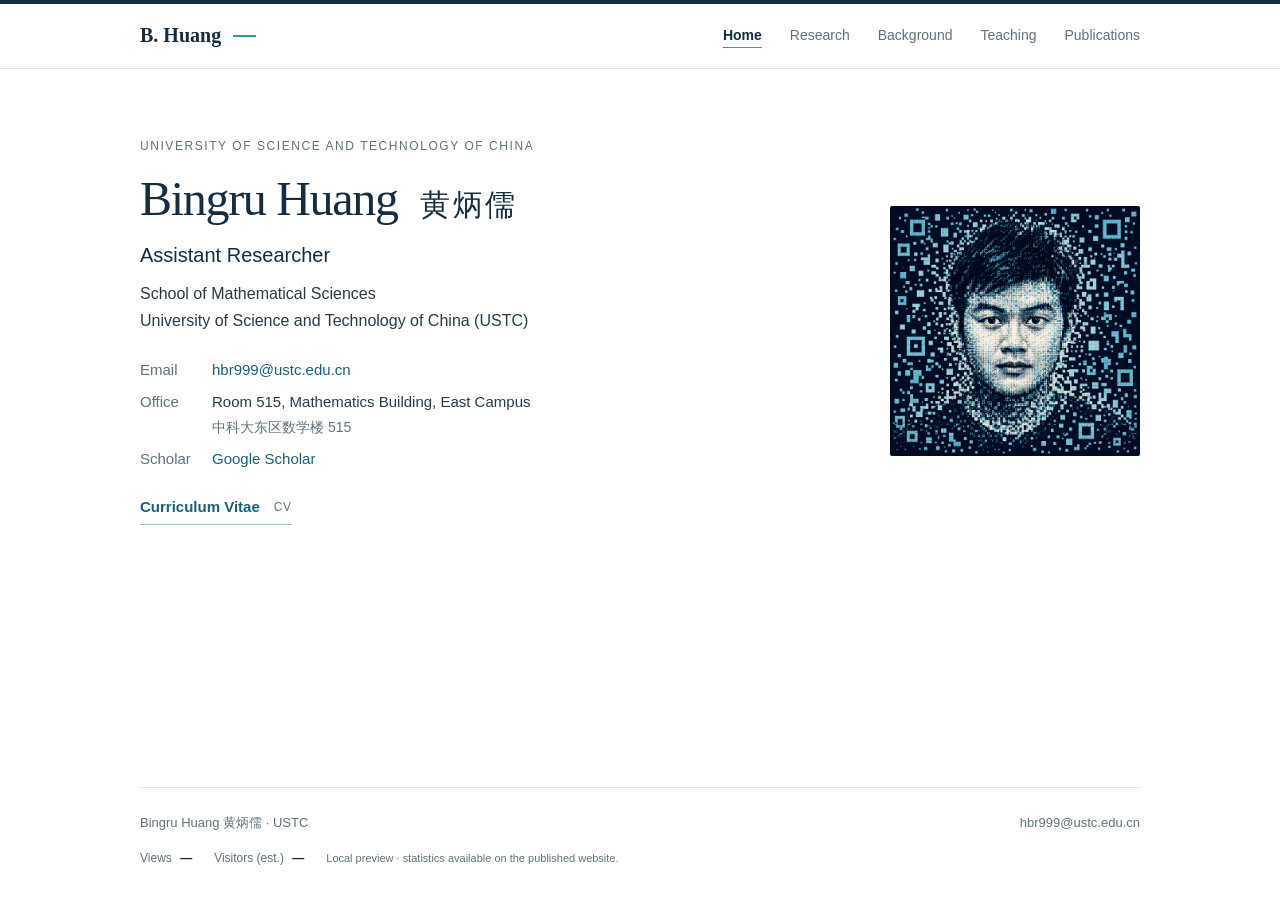
<file: index.html>
<!doctype html>
<html lang="en">
<head>
  <meta name="google-site-verification" content="zyPlxMiCdBv9KLvyFQGcqSdnl28R3LXrJD18k21KLBY" />
  <meta charset="utf-8">
  <meta name="viewport" content="width=device-width, initial-scale=1">
  <meta name="description" content="Bingru Huang (黄炳儒), Assistant Researcher at USTC. Research in isogeometric analysis, approximation theory, computer-aided geometric design, and adaptive splines.">
  <meta name="theme-color" content="#142d40">
  <title>Bingru Huang · 黄炳儒 | USTC</title>
  <link rel="icon" type="image/svg+xml" href="data:image/svg+xml,%3Csvg xmlns='http://www.w3.org/2000/svg' viewBox='0 0 64 64'%3E%3Crect width='64' height='64' rx='10' fill='%23142d40'/%3E%3Cpath d='M19 16v32m26-32v32M19 32h26' fill='none' stroke='%23e3f6f8' stroke-width='6'/%3E%3C/svg%3E">
  <link rel="stylesheet" href="styles.css">
  <script src="site.js" defer></script>
</head>
<body class="home-page">
  <a class="skip-link" href="#main">Skip to content</a>
  <header class="site-header">
    <div class="header-inner">
      <a class="wordmark" href="index.html" aria-label="Bingru Huang, home">B. Huang<span class="wordmark-rule" aria-hidden="true"></span></a>
      <nav aria-label="Main navigation">
        <a href="index.html" aria-current="page">Home</a>
        <a href="research.html">Research</a>
        <a href="background.html">Background</a>
        <a href="teaching.html">Teaching</a>
        <a href="publications.html">Publications</a>
      </nav>
    </div>
  </header>
  <main id="main">
<section class="profile" id="about" aria-labelledby="name">
      <div class="profile-copy">
        <p class="eyebrow">UNIVERSITY OF SCIENCE AND TECHNOLOGY OF CHINA</p>
        <h1 id="name">Bingru Huang <span lang="zh-CN">黄炳儒</span></h1>
        <p class="position">Assistant Researcher</p>
        <p class="affiliation">School of Mathematical Sciences<br><a href="https://en.ustc.edu.cn/">University of Science and Technology of China (USTC)</a></p>
        <dl class="contact">
          <div><dt>Email</dt><dd><a href="mailto:hbr999@ustc.edu.cn">hbr999@ustc.edu.cn</a></dd></div>
          <div><dt>Office</dt><dd>Room 515, Mathematics Building, East Campus<br><span lang="zh-CN" class="chinese-address">中科大东区数学楼 515</span></dd></div>
          <div><dt>Scholar</dt><dd><a href="https://scholar.google.com/citations?user=oof6VowAAAAJ&amp;hl=zh-CN&amp;oi=sra">Google Scholar</a></dd></div>
        </dl>
        <a class="cv-link" href="cv.html" data-cv-link>Curriculum Vitae <span>CV</span></a>
      </div>
      <figure class="portrait">
        <img src="assets/portrait.png" width="1024" height="1024" alt="Cyber-style portrait of Bingru Huang.">
      </figure>
    </section>
  </main>
  <footer class="site-footer">
    <p>Bingru Huang <span lang="zh-CN">黄炳儒</span> · USTC</p>
    <a href="mailto:hbr999@ustc.edu.cn">hbr999@ustc.edu.cn</a>
    <!-- Site-wide statistics: keep both busuanzi_value_* IDs unchanged. -->
    <div class="site-stats" aria-label="Site-wide visit statistics">
      <span class="stat-item" title="Total page views across this website, including repeat visits.">Views <strong id="busuanzi_value_site_pv">—</strong></span>
      <span class="stat-item" title="Estimated visitors reported by the counter service; not an exact count of people.">Visitors (est.) <strong id="busuanzi_value_site_uv">—</strong></span>
      <span class="stats-status" data-counter-status role="status">Enable JavaScript to view statistics.</span>
    </div>
  </footer>
</body>
</html>
</file>
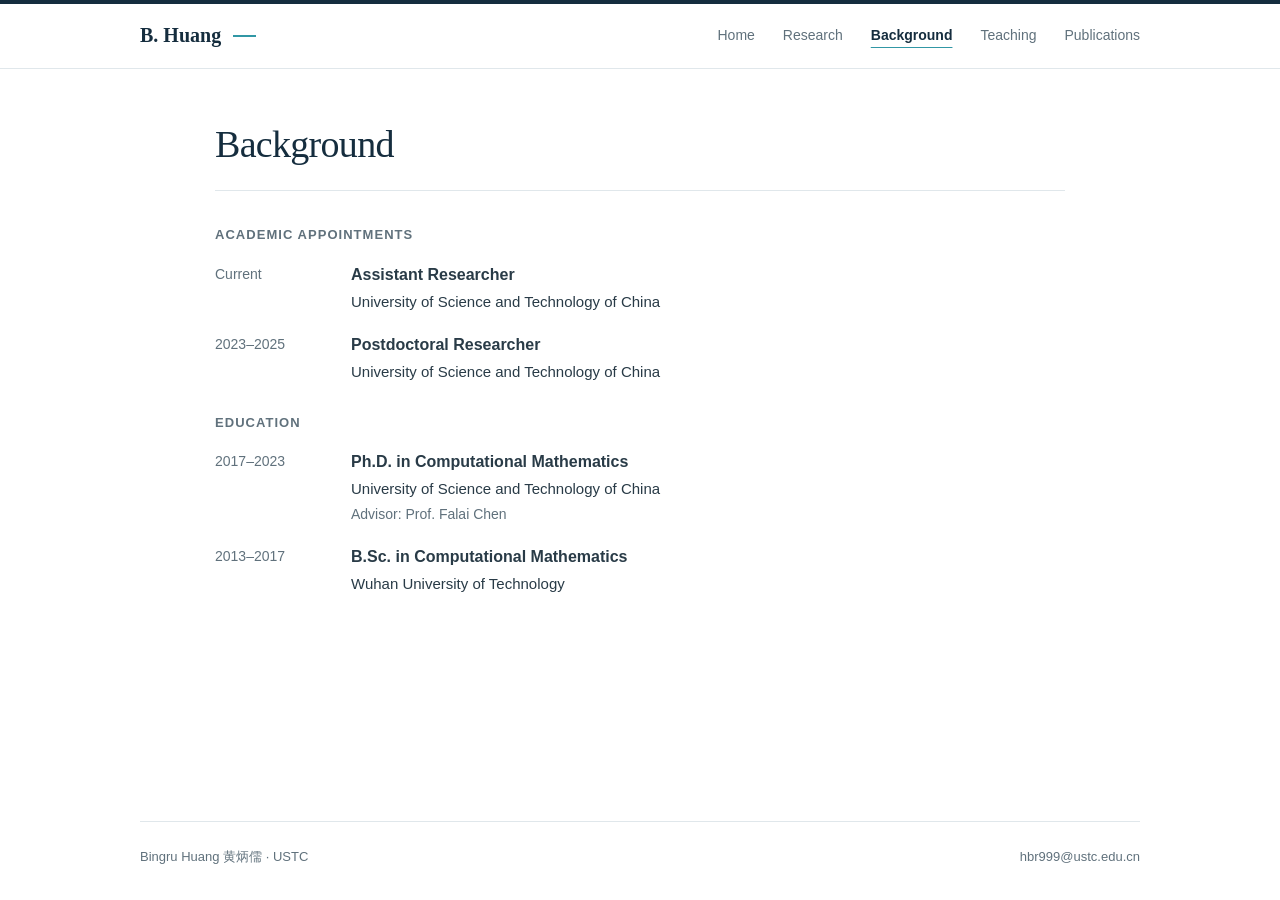
<file: background.html>
<!doctype html>
<html lang="en">
<head>
  <meta charset="utf-8">
  <meta name="viewport" content="width=device-width, initial-scale=1">
  <meta name="description" content="Academic appointments and education of Bingru Huang, Assistant Researcher at USTC.">
  <meta name="theme-color" content="#142d40">
  <title>Background · Bingru Huang | USTC</title>
  <link rel="icon" type="image/svg+xml" href="data:image/svg+xml,%3Csvg xmlns='http://www.w3.org/2000/svg' viewBox='0 0 64 64'%3E%3Crect width='64' height='64' rx='10' fill='%23142d40'/%3E%3Cpath d='M19 16v32m26-32v32M19 32h26' fill='none' stroke='%23e3f6f8' stroke-width='6'/%3E%3C/svg%3E">
  <link rel="stylesheet" href="styles.css">
  <script src="site.js" defer></script>
</head>
<body class="content-page">
  <a class="skip-link" href="#main">Skip to content</a>
  <header class="site-header">
    <div class="header-inner">
      <a class="wordmark" href="index.html" aria-label="Bingru Huang, home">B. Huang<span class="wordmark-rule" aria-hidden="true"></span></a>
      <nav aria-label="Main navigation">
        <a href="index.html">Home</a>
        <a href="research.html">Research</a>
        <a href="background.html" aria-current="page">Background</a>
        <a href="teaching.html">Teaching</a>
        <a href="publications.html">Publications</a>
      </nav>
    </div>
  </header>
  <main id="main">
<section class="section-row" id="background" aria-labelledby="background-title">
      <h1 id="background-title">Background</h1>
      <div class="section-content">
        <h2 class="subheading">Academic appointments</h2>
        <div class="timeline-entry"><span class="date">Current</span><div><strong>Assistant Researcher</strong><p>University of Science and Technology of China</p></div></div>
        <div class="timeline-entry"><span class="date">2023–2025</span><div><strong>Postdoctoral Researcher</strong><p>University of Science and Technology of China</p></div></div>
        <h2 class="subheading education-heading">Education</h2>
        <div class="timeline-entry"><span class="date">2017–2023</span><div><strong>Ph.D. in Computational Mathematics</strong><p>University of Science and Technology of China<br><span class="secondary">Advisor: Prof. Falai Chen</span></p></div></div>
        <div class="timeline-entry"><span class="date">2013–2017</span><div><strong>B.Sc. in Computational Mathematics</strong><p>Wuhan University of Technology</p></div></div>
      </div>
    </section>
  </main>
  <footer class="site-footer"><p>Bingru Huang <span lang="zh-CN">黄炳儒</span> · USTC</p><a href="mailto:hbr999@ustc.edu.cn">hbr999@ustc.edu.cn</a></footer>
</body>
</html>
</file>
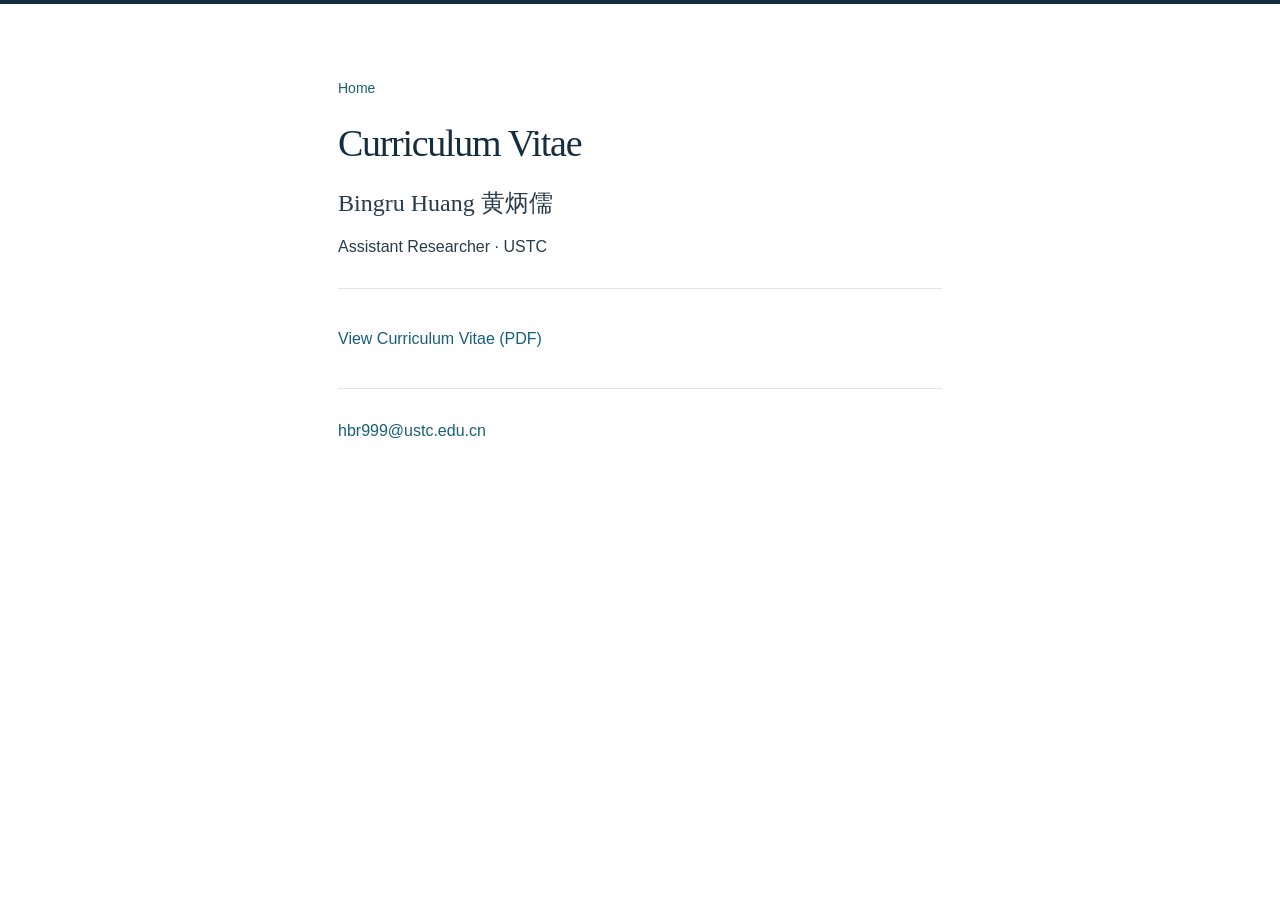
<file: cv.html>
<!doctype html>
<html lang="en"><head><meta charset="utf-8"><meta name="viewport" content="width=device-width, initial-scale=1"><meta name="robots" content="noindex"><title>Curriculum Vitae · Bingru Huang</title><link rel="stylesheet" href="styles.css"><script src="site.js" defer></script><link rel="icon" type="image/svg+xml" href="data:image/svg+xml,%3Csvg xmlns='http://www.w3.org/2000/svg' viewBox='0 0 64 64'%3E%3Crect width='64' height='64' rx='10' fill='%23142d40'/%3E%3Cpath d='M19 16v32m26-32v32M19 32h26' fill='none' stroke='%23e3f6f8' stroke-width='6'/%3E%3C/svg%3E"></head>
<body><main class="cv-page"><a class="back-link" href="index.html">Home</a><h1>Curriculum Vitae</h1><p class="cv-owner">Bingru Huang <span lang="zh-CN">黄炳儒</span></p><p>Assistant Researcher · USTC</p><div class="cv-message"><p data-cv-pending>The CV will be available here soon. Please contact me by email for a copy.</p><p data-cv-download hidden><a href="files/CV.pdf">View Curriculum Vitae (PDF)</a></p><noscript><p><a href="files/CV.pdf">Check for the CV PDF</a></p></noscript></div><a href="mailto:hbr999@ustc.edu.cn">hbr999@ustc.edu.cn</a></main></body></html>
</file>
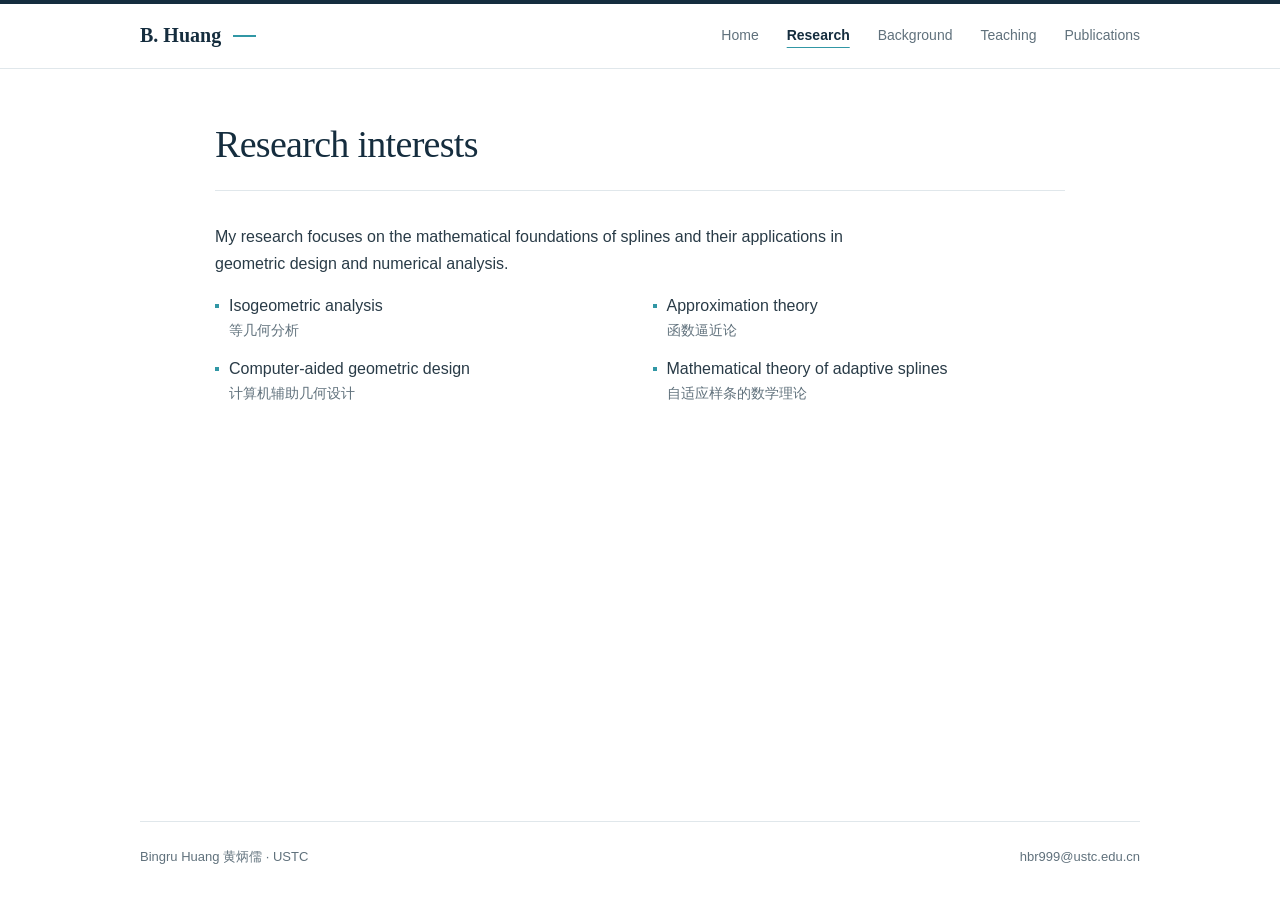
<file: research.html>
<!doctype html>
<html lang="en">
<head>
  <meta charset="utf-8">
  <meta name="viewport" content="width=device-width, initial-scale=1">
  <meta name="description" content="Research interests of Bingru Huang: isogeometric analysis, approximation theory, geometric design, and adaptive splines.">
  <meta name="theme-color" content="#142d40">
  <title>Research · Bingru Huang | USTC</title>
  <link rel="icon" type="image/svg+xml" href="data:image/svg+xml,%3Csvg xmlns='http://www.w3.org/2000/svg' viewBox='0 0 64 64'%3E%3Crect width='64' height='64' rx='10' fill='%23142d40'/%3E%3Cpath d='M19 16v32m26-32v32M19 32h26' fill='none' stroke='%23e3f6f8' stroke-width='6'/%3E%3C/svg%3E">
  <link rel="stylesheet" href="styles.css">
  <script src="site.js" defer></script>
</head>
<body class="content-page">
  <a class="skip-link" href="#main">Skip to content</a>
  <header class="site-header">
    <div class="header-inner">
      <a class="wordmark" href="index.html" aria-label="Bingru Huang, home">B. Huang<span class="wordmark-rule" aria-hidden="true"></span></a>
      <nav aria-label="Main navigation">
        <a href="index.html">Home</a>
        <a href="research.html" aria-current="page">Research</a>
        <a href="background.html">Background</a>
        <a href="teaching.html">Teaching</a>
        <a href="publications.html">Publications</a>
      </nav>
    </div>
  </header>
  <main id="main">
<section class="section-row" id="research" aria-labelledby="research-title">
      <h1 id="research-title">Research interests</h1>
      <div class="section-content">
        <p class="research-intro">My research focuses on the mathematical foundations of splines and their applications in geometric design and numerical analysis.</p>
        <ul class="interests">
          <li>Isogeometric analysis <span lang="zh-CN">等几何分析</span></li>
          <li>Approximation theory <span lang="zh-CN">函数逼近论</span></li>
          <li>Computer-aided geometric design <span lang="zh-CN">计算机辅助几何设计</span></li>
          <li>Mathematical theory of adaptive splines <span lang="zh-CN">自适应样条的数学理论</span></li>
        </ul>
      </div>
    </section>
  </main>
  <footer class="site-footer"><p>Bingru Huang <span lang="zh-CN">黄炳儒</span> · USTC</p><a href="mailto:hbr999@ustc.edu.cn">hbr999@ustc.edu.cn</a></footer>
</body>
</html>
</file>
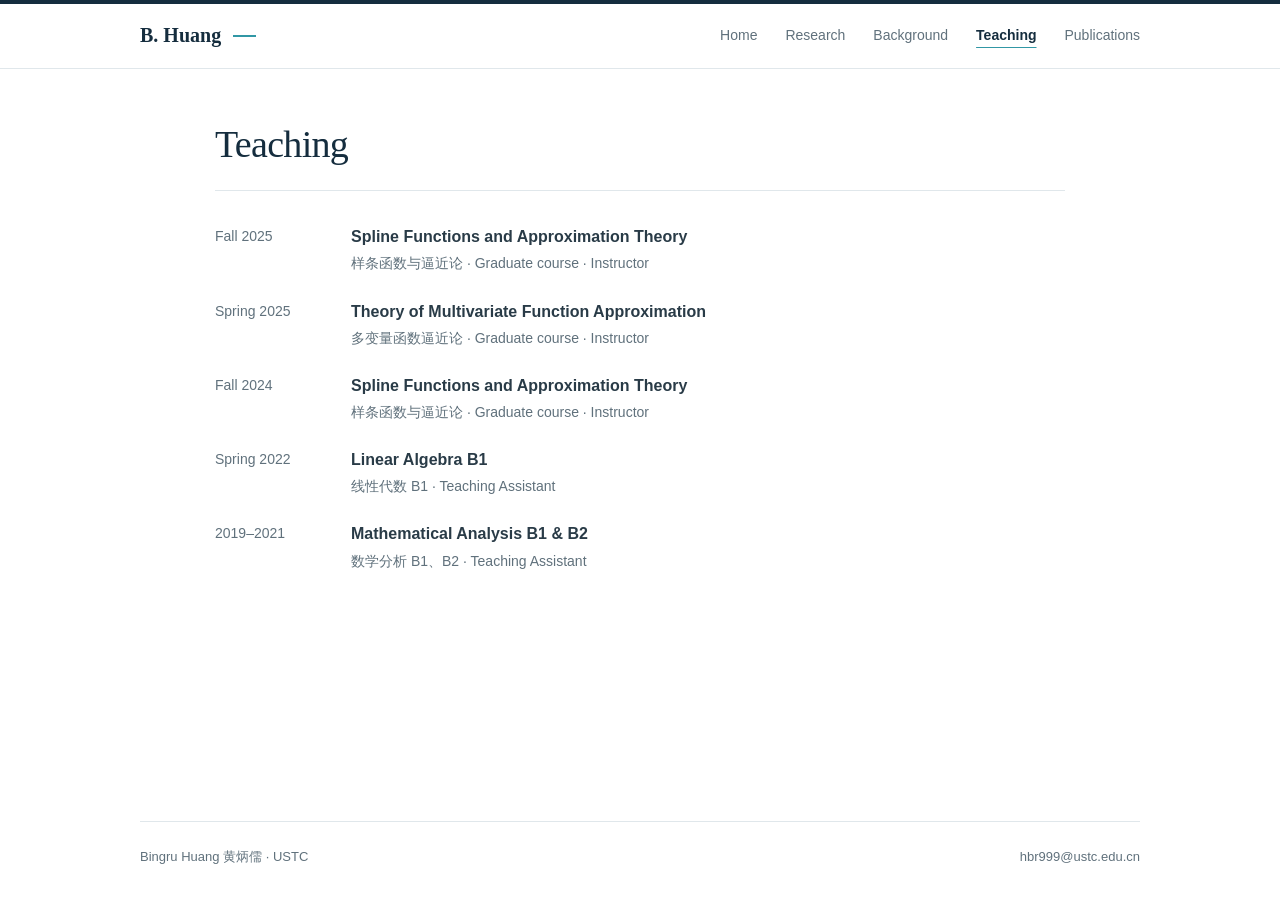
<file: teaching.html>
<!doctype html>
<html lang="en">
<head>
  <meta charset="utf-8">
  <meta name="viewport" content="width=device-width, initial-scale=1">
  <meta name="description" content="Graduate courses and teaching experience of Bingru Huang at USTC.">
  <meta name="theme-color" content="#142d40">
  <title>Teaching · Bingru Huang | USTC</title>
  <link rel="icon" type="image/svg+xml" href="data:image/svg+xml,%3Csvg xmlns='http://www.w3.org/2000/svg' viewBox='0 0 64 64'%3E%3Crect width='64' height='64' rx='10' fill='%23142d40'/%3E%3Cpath d='M19 16v32m26-32v32M19 32h26' fill='none' stroke='%23e3f6f8' stroke-width='6'/%3E%3C/svg%3E">
  <link rel="stylesheet" href="styles.css">
  <script src="site.js" defer></script>
</head>
<body class="content-page">
  <a class="skip-link" href="#main">Skip to content</a>
  <header class="site-header">
    <div class="header-inner">
      <a class="wordmark" href="index.html" aria-label="Bingru Huang, home">B. Huang<span class="wordmark-rule" aria-hidden="true"></span></a>
      <nav aria-label="Main navigation">
        <a href="index.html">Home</a>
        <a href="research.html">Research</a>
        <a href="background.html">Background</a>
        <a href="teaching.html" aria-current="page">Teaching</a>
        <a href="publications.html">Publications</a>
      </nav>
    </div>
  </header>
  <main id="main">
<section class="section-row" id="teaching" aria-labelledby="teaching-title">
      <h1 id="teaching-title">Teaching</h1>
      <div class="section-content teaching-list">
        <div class="teaching-entry"><span class="date">Fall 2025</span><div><strong>Spline Functions and Approximation Theory</strong><p><span lang="zh-CN">样条函数与逼近论</span> · Graduate course · Instructor</p></div></div>
        <div class="teaching-entry"><span class="date">Spring 2025</span><div><strong>Theory of Multivariate Function Approximation</strong><p><span lang="zh-CN">多变量函数逼近论</span> · Graduate course · Instructor</p></div></div>
        <div class="teaching-entry"><span class="date">Fall 2024</span><div><strong>Spline Functions and Approximation Theory</strong><p><span lang="zh-CN">样条函数与逼近论</span> · Graduate course · Instructor</p></div></div>
        <div class="teaching-entry"><span class="date">Spring 2022</span><div><strong>Linear Algebra B1</strong><p><span lang="zh-CN">线性代数 B1</span> · Teaching Assistant</p></div></div>
        <div class="teaching-entry"><span class="date">2019–2021</span><div><strong>Mathematical Analysis B1 &amp; B2</strong><p><span lang="zh-CN">数学分析 B1、B2</span> · Teaching Assistant</p></div></div>
      </div>
    </section>
  </main>
  <footer class="site-footer"><p>Bingru Huang <span lang="zh-CN">黄炳儒</span> · USTC</p><a href="mailto:hbr999@ustc.edu.cn">hbr999@ustc.edu.cn</a></footer>
</body>
</html>
</file>
<file: styles.css>
:root{color-scheme:light;--ink:#152d3e;--text:#293b47;--muted:#60717c;--link:#176079;--line:#e0e7eb;--accent:#3197a5;--paper:#fff}
*{box-sizing:border-box}html{scroll-behavior:smooth;scroll-padding-top:100px}body{margin:0;background:var(--paper);color:var(--text);font:16px/1.7 -apple-system,BlinkMacSystemFont,"Segoe UI","Microsoft YaHei",Arial,sans-serif;border-top:4px solid var(--ink)}a{color:var(--link);text-decoration:none;text-underline-offset:4px}a:hover{text-decoration:underline}a:focus-visible{outline:2px solid var(--accent);outline-offset:5px}p,h1,h2,h3,figure,dl{margin:0}strong{font-weight:600}[hidden]{display:none!important}.skip-link{position:absolute;left:16px;top:-80px;z-index:5;background:white;padding:10px 16px}.skip-link:focus{top:10px}.site-header{border-bottom:1px solid var(--line);background:#fff;position:sticky;top:0;z-index:2}.header-inner{max-width:1060px;margin:auto;padding:20px 30px;display:flex;align-items:center;justify-content:space-between;gap:30px}.wordmark{font:600 20px Georgia,"Times New Roman",serif;color:var(--ink);display:flex;gap:12px;align-items:center;white-space:nowrap}.wordmark-rule{width:23px;height:2px;background:var(--accent)}nav{display:flex;gap:28px;font-size:14px}nav a{color:var(--muted)}nav a:hover{color:var(--link)}main{max-width:1060px;padding:0 30px;margin:auto}.profile{display:grid;grid-template-columns:minmax(0,1fr) 250px;gap:64px;padding:67px 0 57px;align-items:center}.eyebrow{font-size:12px;letter-spacing:.13em;color:var(--muted);margin-bottom:14px;line-height:1.7}h1{font:normal 48px/1.2 Georgia,"Times New Roman",serif;letter-spacing:-1.3px;color:var(--ink);margin-bottom:10px}h1 span{font:normal 30px/1.5 "Songti SC","SimSun",serif;letter-spacing:.08em;display:inline-block;white-space:nowrap;margin-left:12px}.position{font-size:20px;color:var(--ink);margin-bottom:8px}.affiliation{line-height:1.7}.affiliation a{color:var(--text)}.contact{font-size:15px;margin-top:23px}.contact>div{display:grid;grid-template-columns:51px 1fr;margin-bottom:6px}.contact dt{color:var(--muted)}.contact dd{margin:0}.chinese-address{font-size:14px;color:var(--muted)}.cv-link{display:inline-flex;align-items:center;gap:14px;border-bottom:1px solid #a8bfc7;padding:4px 0;margin-top:13px;font-size:15px;font-weight:600}.cv-link span{font-size:12px;font-weight:500;letter-spacing:.05em;color:var(--muted)}.portrait{align-self:center;transform:translateY(1px)}.portrait img{display:block;width:250px;height:250px;object-fit:cover;background:#142d40;border-radius:2px}.portrait figcaption{font-size:12px;color:var(--muted);margin-top:9px;letter-spacing:.03em;text-align:right}.section-row{display:grid;grid-template-columns:170px minmax(0,1fr);gap:35px;border-top:1px solid var(--line);padding:34px 0 38px}h2{font:normal 25px/1.3 Georgia,"Times New Roman",serif;color:var(--ink);padding-top:2px;letter-spacing:-.3px}.research-intro{margin-bottom:14px;max-width:700px}.interests{padding:0;margin:0;list-style:none;display:grid;grid-template-columns:1fr 1fr;gap:12px 25px}.interests li{padding-left:14px;position:relative;font-size:16px}.interests li:before{content:"";position:absolute;left:0;top:12px;width:4px;height:4px;background:var(--accent)}.interests span{display:block;font-size:14px;color:var(--muted)}.subheading{font-size:13px;font-weight:600;text-transform:uppercase;letter-spacing:.08em;color:var(--muted);margin-bottom:16px}.education-heading{margin-top:26px}.timeline-entry,.teaching-entry{display:grid;grid-template-columns:116px minmax(0,1fr);gap:20px;margin-top:16px}.date{font-size:14px;color:var(--muted);white-space:nowrap;padding-top:2px;font-variant-numeric:tabular-nums}.timeline-entry p,.teaching-entry p{font-size:15px;line-height:1.65;margin-top:2px}.secondary{color:var(--muted);font-size:14px}.teaching-entry:first-child{margin-top:0}.teaching-entry+.teaching-entry{margin-top:22px}.teaching-entry p{color:var(--muted);font-size:14px}.publications{margin:0;padding-left:25px}.publications>li{padding:0 0 23px 7px;margin:0 0 23px;border-bottom:1px solid var(--line)}.publications>li:last-child{border:0;margin-bottom:0;padding-bottom:0}.publications>li::marker{color:var(--muted);font-size:14px;font-variant-numeric:tabular-nums}.paper-title{font-size:17px;font-weight:600;line-height:1.5;display:inline-block}.authors{font-size:15px;margin-top:7px}.authors strong{color:var(--ink)}.venue{font-size:15px;line-height:1.65}.paper-links{display:flex;gap:18px;flex-wrap:wrap;font-size:14px;margin-top:5px}.paper-links a[data-optional-pdf]{color:#815128}.site-footer{max-width:1000px;margin:15px auto 0;padding:24px 0 32px;display:flex;justify-content:space-between;border-top:1px solid var(--line);font-size:13px;color:var(--muted)}.site-footer a{color:var(--muted)}.cv-page{max-width:660px;padding:70px 28px;margin:0 auto}.cv-page h1{margin:20px 0;font-size:38px}.cv-page p{margin:14px 0}.back-link{font-size:14px}.cv-page .cv-owner{font:24px Georgia,serif}.cv-page .cv-message{padding:22px 0;border-top:1px solid var(--line);border-bottom:1px solid var(--line);margin:28px 0}
@media(max-width:850px){.profile{gap:30px;grid-template-columns:minmax(0,1fr) 210px}.portrait img{width:210px;height:210px}h1{font-size:42px}h1 span{margin-left:0;display:block;font-size:25px;margin-top:4px}.section-row{grid-template-columns:140px minmax(0,1fr);gap:25px}.interests{grid-template-columns:1fr}.site-footer{margin:15px 30px 0}.timeline-entry,.teaching-entry{grid-template-columns:100px minmax(0,1fr);gap:13px}}
@media(max-width:620px){html{scroll-padding-top:120px}.header-inner{display:block;padding:14px 22px 12px}.wordmark{font-size:19px;margin-bottom:10px}nav{gap:0;justify-content:space-between;font-size:13px;flex-wrap:wrap;row-gap:8px}main{padding:0 22px}.profile{grid-template-columns:minmax(0,1fr);padding:34px 0;gap:27px}.profile-copy{min-width:0}.eyebrow{font-size:12px;letter-spacing:.1em}h1{font-size:40px}h1 span{display:inline-block;font-size:24px;margin-left:10px}.position{font-size:18px}.portrait{grid-row:2;justify-self:start;width:100%;display:flex;align-items:flex-end;gap:12px}.portrait img{width:150px;height:150px}.portrait figcaption{text-align:left;max-width:95px;font-size:12px;margin-bottom:3px}.section-row{display:block;padding:28px 0}h2{font-size:25px;margin-bottom:20px}h2 br{display:none}h2 br:after{content:" "}.interests{gap:12px}.timeline-entry,.teaching-entry{grid-template-columns:88px minmax(0,1fr);gap:15px}.date{font-size:13px}.timeline-entry strong,.teaching-entry strong{font-size:15px}.subheading{font-size:12px}.publications{padding-left:22px}.publications>li{padding-left:3px}.paper-title{font-size:16px}.authors,.venue{font-size:14px}.site-footer{margin:0 22px;display:block;padding:22px 0 28px}.site-footer a{display:inline-block;margin-top:4px}}
.portrait img{filter:none}
/* Hide the portrait caption, including in earlier versions of index.html. */
.portrait figcaption {
  display: none;
}

/* Keep the native list number beside the first line of a wrapped title. */
.publications .paper-title {
  display: block;
}
@media(prefers-reduced-motion:reduce){html{scroll-behavior:auto}}@media print{.site-header,.skip-link,.paper-links,.cv-link{display:none}body{border:0;font-size:11pt}main{padding:0;max-width:none}.profile{padding:0 0 22px;grid-template-columns:1fr 140px;gap:20px}.portrait img{width:140px;height:140px}.portrait figcaption{font-size:9pt}.section-row{padding:20px 0;grid-template-columns:140px 1fr}.paper-title{color:#000}.publications>li{break-inside:avoid}.site-footer{margin:0}.interests{grid-template-columns:1fr 1fr}}

/* Independent academic pages. */
.contact>div{grid-template-columns:64px minmax(0,1fr);column-gap:8px}
body{min-height:100vh;display:flex;flex-direction:column}
main{width:100%;flex:1}
.site-footer{width:calc(100% - 60px)}
nav a[aria-current="page"]{color:var(--ink);font-weight:600;text-decoration:underline;text-decoration-color:var(--accent);text-underline-offset:7px}
.content-page .section-row{display:block;border-top:0;max-width:850px;margin:0 auto;padding:52px 0 58px}
.content-page .section-row>h1{font-size:38px;line-height:1.25;letter-spacing:-.7px;margin:0 0 32px;padding-bottom:22px;border-bottom:1px solid var(--line)}
.content-page .subheading{font-family:inherit;font-size:13px;line-height:1.5;letter-spacing:.08em}
.publication-note{font-size:14px;color:var(--muted);margin-bottom:24px}
.corresponding{font-size:.75em;line-height:0;vertical-align:super;margin-left:1px}
@media(max-width:620px){
  .site-footer{width:calc(100% - 44px)}
  nav{column-gap:14px;justify-content:flex-start}
  .content-page .section-row{padding:32px 0 40px}
  .content-page .section-row>h1{font-size:32px;letter-spacing:-.5px;margin-bottom:25px;padding-bottom:18px}
}
@media print{body{display:block}.content-page .section-row{padding:0;max-width:none}.content-page .section-row>h1{font-size:24pt}.site-footer{width:100%}}

/* Homepage counter: real totals are filled by the hosted counter service. */
.home-page .site-footer{flex-wrap:wrap;row-gap:14px}
.site-stats{flex-basis:100%;display:flex;align-items:baseline;flex-wrap:wrap;gap:6px 22px;font-size:12px;line-height:1.7}
.stat-item{white-space:nowrap}
.stat-item strong{margin-left:5px;color:var(--ink);font-variant-numeric:tabular-nums}
.site-stats .stats-provider{font-size:11px;text-decoration:underline;text-decoration-color:var(--line)}
.stats-status{color:var(--muted);font-size:11px}
.stats-status:empty{display:none}
@media(max-width:620px){.site-stats{margin-top:14px;column-gap:18px}.site-stats .stats-provider{margin-top:0}.stats-status{flex-basis:100%}}
@media print{.site-stats{display:none}}
</file>
